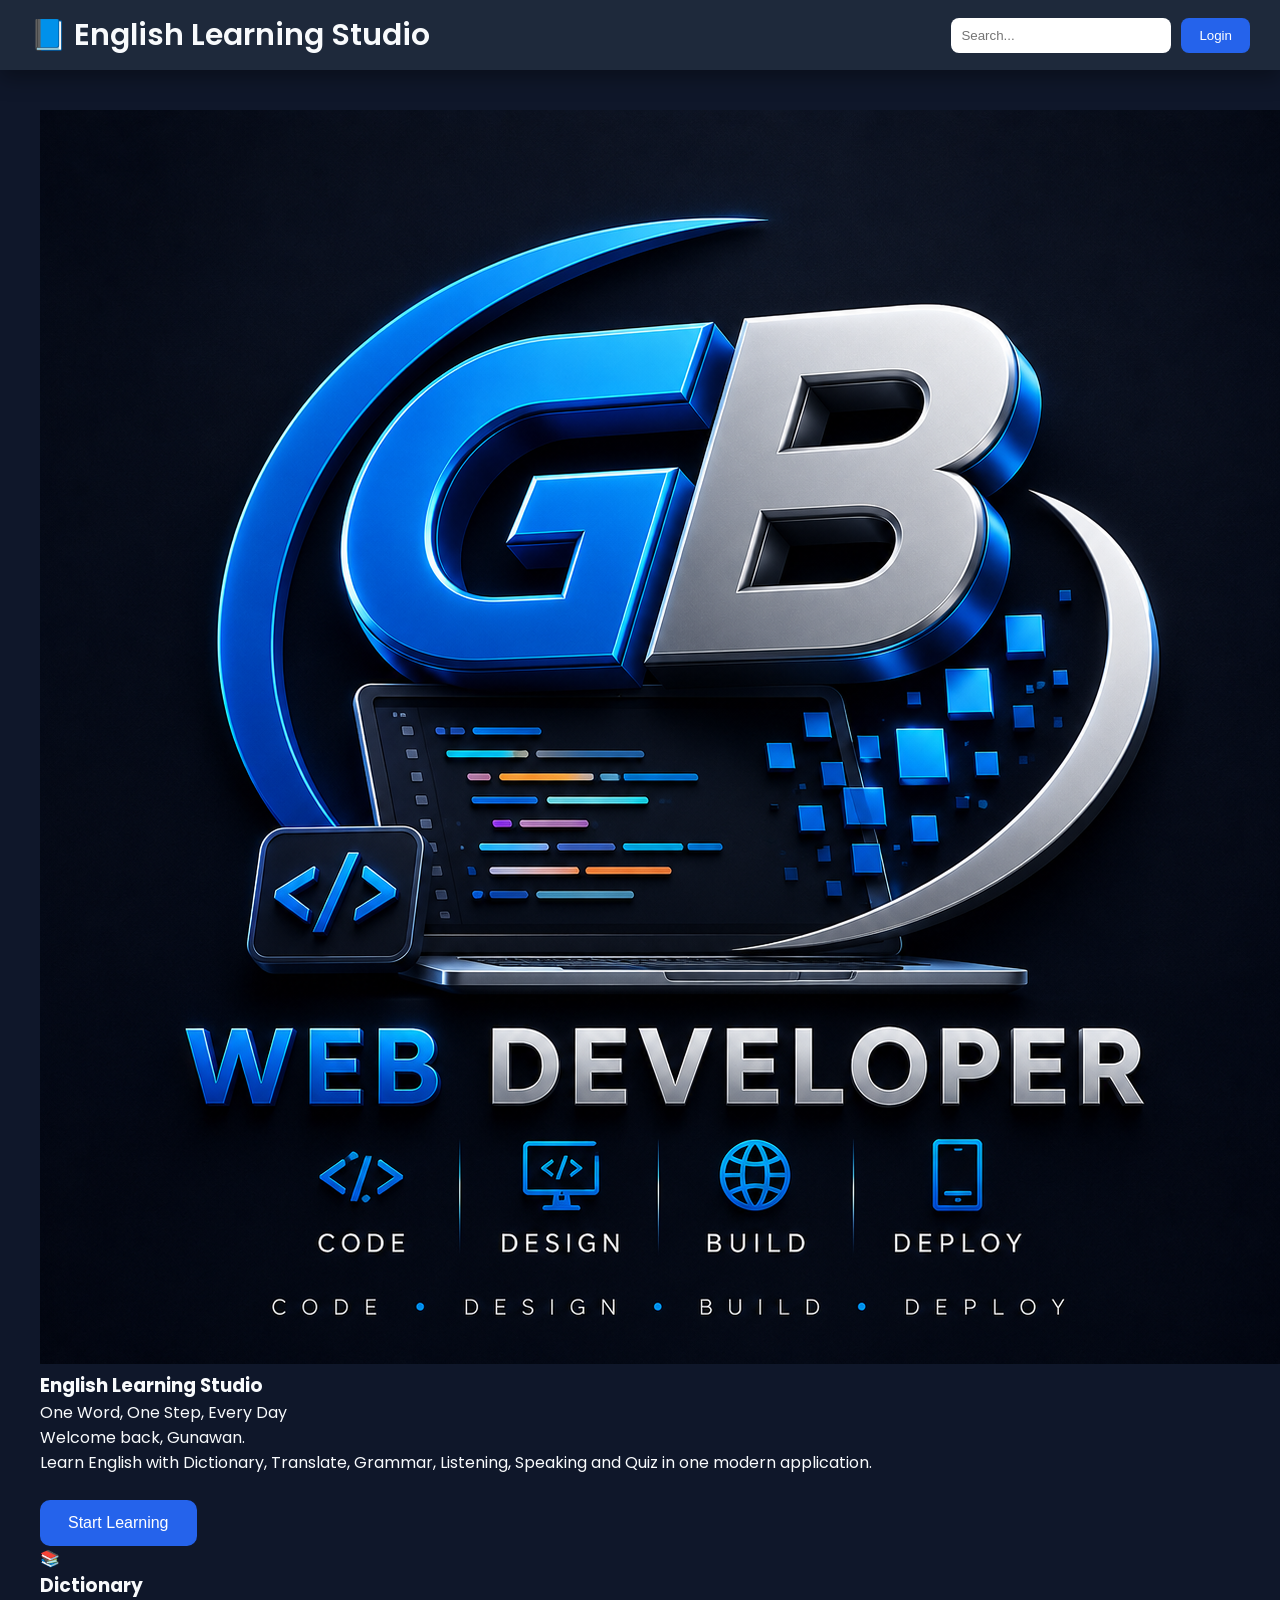
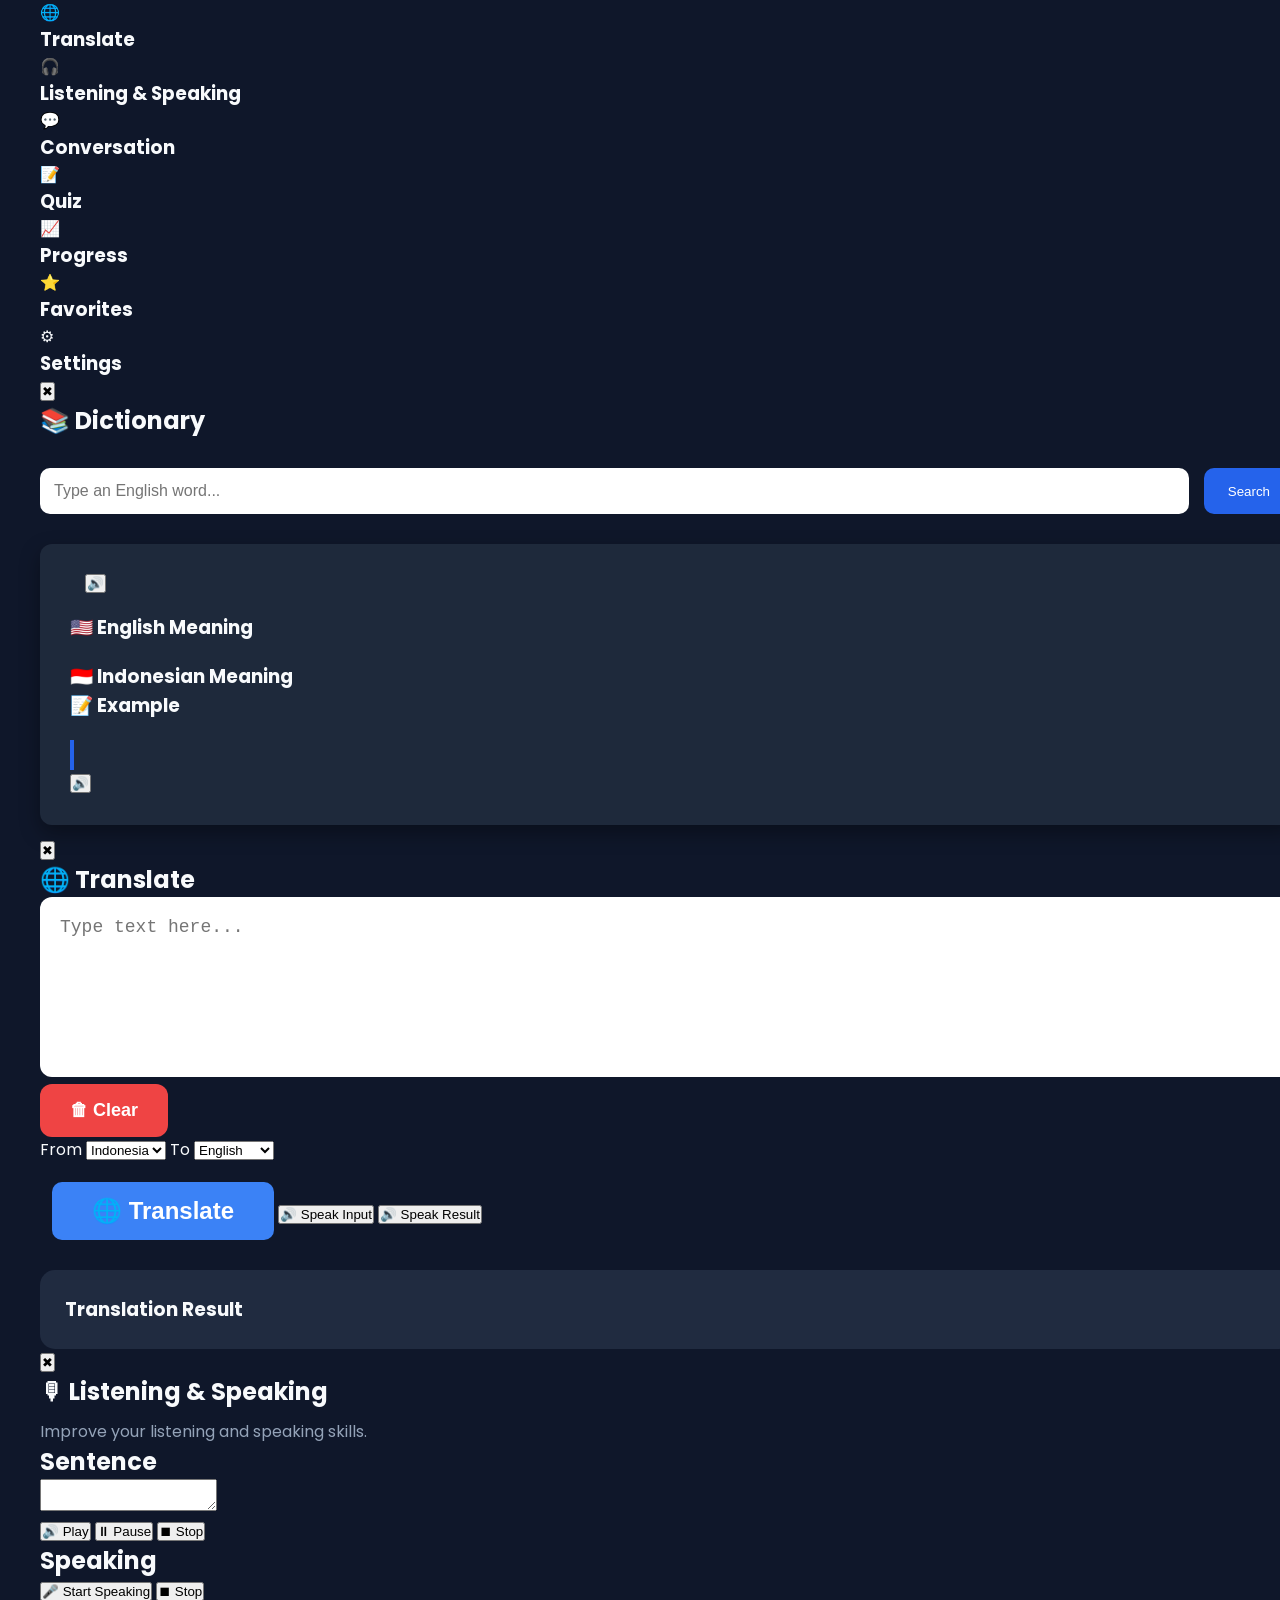
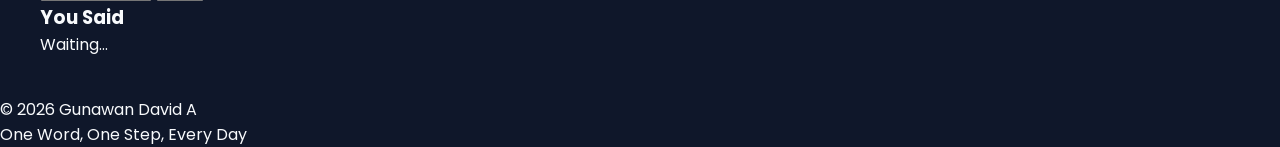
<file: index.html>
<!DOCTYPE html>
<html lang="en">

<head>

    <meta charset="UTF-8">
    <meta name="viewport" content="width=device-width, initial-scale=1.0">

    <title>English Mentor</title>

    <link rel="stylesheet" href="css/style.css">

</head>

<body>

    
    <!--==================================================
        HEADER
    ==================================================-->

    <header>

        <div class="logo">
        <!--    <img
                src="logo/logo_GB.png"
                class="header-logo"
                alt="Logo">
        -->

               📘 English Learning Studio

        </div>


        <div class="header-right">

            <input
                type="text"
                placeholder="Search...">

            <button>

                Login

            </button>

        </div>

    </header>


<!--==================================================
    MAIN
===================================================-->

<main>



<!--==============================
        CONTENT
=================================  -->
       
     
<section id="content">

           <img
                src="logo/Logo_GB.png"
                alt="Logo"
                class="img-logo">
        
            
<!--  =============== DASHBOARD =============  -->
<section id="dashboardPage" class="page active">

    <div class="hero">

        <div class="hero-overlay">

            <div class="hero-title">

                <div>

                    <h1>
                        English Learning Studio
                    </h1>

                    <p class="hero-subtitle">
                        One Word, One Step, Every Day
                    </p>

                </div>

            </div>

            <p class="hero-text">

                Welcome back, Gunawan.<br>

                Learn English with Dictionary,
                Translate, Grammar,
                Listening, Speaking and Quiz
                in one modern application.

            </p>

            <button id="btnStart">
                Start Learning
            </button>


            <!--  =============== HERO MENU =============  -->

            <div class="hero-menu">

                    <div class="menu-card" id="menuDictionary">
                        <div class="menu-icon">📚</div>
                        <h3>Dictionary</h3>
                    </div>

                    <div class="menu-card" id="menuTranslate">
                        <div class="menu-icon">🌐</div>
                        <h3>Translate</h3>
                    </div>

 
                    <div class="menu-card" id="menuListeningSpeaking">
                        <div class="menu-icon">🎧</div>
                        <h3>Listening & Speaking </h3>
                    </div>

                    <div class="menu-card" id="menuConversation">
                        <div class="menu-icon">💬</div>
                        <h3>Conversation</h3>
                    </div>

                    <div class="menu-card" id="menuQuiz">
                        <div class="menu-icon">📝</div>
                        <h3>Quiz</h3>
                    </div>

                    <div class="menu-card" id="menuProgress">
                        <div class="menu-icon">📈</div>
                        <h3>Progress</h3>
                    </div>

                    <div class="menu-card" id="menuFavorites">
                        <div class="menu-icon">⭐</div>
                        <h3>Favorites</h3>
                    </div>

                    <div class="menu-card" id="menuSettings">
                        <div class="menu-icon">⚙</div>
                        <h3>Settings</h3>
                    </div>

                </div>
          
        </div>

    </div>

</section>




<!--  =============== DICTIONARY =============  -->

    <div id="dictionaryModal" class="modal">

        <div class="modal-content">

            <button
                id="btnCloseDictionary"
                class="modal-close">
                ✖
            </button>

            <h1>📚 Dictionary</h1>

            <div class="dictionary-search">

                <input
                    id="txtWord"
                    type="text"
                    placeholder="Type an English word...">

                <button id="btnSearch">
                    Search
                </button>

            </div>

            <div class="dictionary-result">
                <div class="word-header">
                    <h2 id="word"></h2>
                    <button id="btnSpeakWord">
                        🔊
                    </button>
                </div>

                <p id="phonetic"></p>
                <p id="partOfSpeech"></p>
                <h3>🇺🇸 English Meaning</h3>
                <p id="meaning"></p>
                <h3>🇮🇩 Indonesian Meaning</h3>
                <p id="meaningID"></p>
                <h3>📝 Example</h3>
                <div class="example-box">

                    <div class="example-content">
                        <p id="example"></p>
                        <p id="exampleID"></p>
                    </div>

                    <button id="btnSpeakExample">
                        🔊
                    </button>

                </div>
            </div>
        </div>
    </div>



<!--  ============== TRANSLATE ===================  -->

    <div id="translateModal" class="modal">

        <div class="modal-content">

                <button
                    id="btnCloseTranslate"
                    class="modal-close">
                    ✖
                </button>


                <h1>🌐 Translate</h1>

                <div class="translate-box">

                    <div class="translate-input">

                        <textarea
                            id="txtTranslate"
                            placeholder="Type text here..."></textarea>

                        <button
                            id="btnClearTranslate"
                            class="btn-clear">

                            🗑 Clear

                        </button>

                    </div>

                    <div class="translate-option">

                        <label>From</label>

                        <select id="fromLanguage">
                            <option value="id">Indonesia</option>
                            <option value="en">English</option>
                        </select>

                        <label>To</label>

                        <select id="toLanguage">
                            <option value="en">English</option>
                            <option value="id">Indonesia</option>
                        </select>

                    </div>

                
                    <div class="translate-button">

                        <button id="btnTranslate">
                            🌐 Translate
                        </button>
                        <button id="btnSpeakInput">
                            🔊 Speak Input
                        </button>
                        <button id="btnSpeakResult">
                            🔊 Speak Result
                        </button>

                    </div>


                    <div class="translate-result">

                        <h3>Translation Result</h3>
                        <p id="translateResult"></p>

                    </div>

                </div>


        </div>

    </div>


<!--==================================================
LISTENING & SPEAKING
==================================================-->

    <div id="listeningModal" class="modal">

        <div class="modal-content">

            <button
                id="btnCloseListening"
                class="modal-close">
                ✖
            </button>

            <h1>🎙 Listening & Speaking</h1>

            <p class="subtitle">
                Improve your listening and speaking skills.
            </p>

            <div class="listen-wrapper">

                <!--================ LEFT ================-->

                <div class="listen-left">
                    <h2>Sentence</h2>

                    <textarea
                        id="listenText"
                        placeholder="Type English text here...">
                    </textarea>

                    <div class="listen-buttons">
                        <button id="btnPlayVoice">
                            🔊 Play
                        </button>

                        <button id="btnPauseVoice">
                            ⏸ Pause
                        </button>

                        <button id="btnStopVoice">
                            ⏹ Stop
                        </button>

                    </div>

                </div>

                <!--================ RIGHT ================-->

                <div class="listen-right">

                    <h2>Speaking</h2>
                    <button id="btnStartSpeak">
                        🎤 Start Speaking
                    </button>

                    <button id="btnStopSpeak">
                        ⏹ Stop
                    </button>

                    <h3>You Said</h3>

                    <div id="speechResult">
                        Waiting...
                    </div>

                </div>

            </div>

        </div>

    </div>




    




        
    </main>

    <!--==================================================
        FOOTER
    ==================================================-->

    <footer>

        © 2026 Gunawan David A
        <br>
        One Word, One Step, Every Day

    </footer>

    <script src="js/main.js"></script>
    <script src="js/dictionary.js"></script>
    <script src="js/translate.js"></script>

</body>

</html>
</file>
<file: css/style.css>
@import url('https://fonts.googleapis.com/css2?family=Poppins:wght@300;400;500;600;700&display=swap');

:root{
    
    --primary-color:#2563EB;
    --secondary-color:#14B8A6;

    --background-color:#0F172A;
    --sidebar-color:#1E293B;
    --card-color:#1E293B;

    --text-color:#F8FAFC;
    --text-secondary:#94A3B8;

    --border-color:#334155;

    --shadow:0 8px 20px rgba(0,0,0,.35);

    --radius:12px;

    --transition:.3s ease;
    --header-height:70px;

}

*{
    margin:0;
    padding:0;
    box-sizing:border-box;
}


/*==================================================
    BODY
==================================================*/

body{

    font-family:'Poppins',sans-serif;
    background:var(--background-color);
    color:var(--text-color);
    min-height:100vh;

}

/*==================================================
    HEADER
==================================================*/

header{

    height:var(--header-height);
    display:flex;
    justify-content:space-between;
    align-items:center;
    padding:0 30px;
    background:var(--sidebar-color);
    box-shadow:var(--shadow);
    backdrop-filter:blur(10px);
 



}

.logo{

    font-size:30px;
    font-weight:600;

}

.header-right{
    display:flex;
    gap:10px;
    align-items:center;
}


.header-right input{

    width:220px;
    padding:10px;
    border:none;
    border-radius:8px;

    transition:var(--transition);

}

.header-right input:focus{

    outline:none;
    width:280px;

}


.header-right button{

    padding:10px 18px;
    border:none;
    border-radius:8px;
    background:var(--primary-color);
    color:white;
    cursor:pointer;

}


/*==================================================
     MAIN
==================================================*/

main{

    display:flex;
    min-height:calc(100vh - var(--header-height) - 50px);
    align-items:flex-start;

}


aside{

    width:260px;
    background:var(--sidebar-color);
    padding:25px;
    overflow-y:auto;

}

aside ul{
    list-style:none;
}


aside li{

    padding:15px;
    cursor:pointer;
    border-radius:10px;
    transition:var(--transition);

}

aside li:hover{
    background:var(--primary-color);
}

#content{
    flex:1;
    padding:40px;
}


/*==================================================
WELCOME
==================================================*/

.subtitle{
    color:var(--text-secondary);
    margin-top:10px;
}


/* -------------------- GOAL BOX ------------------ */
.goal-box{

    margin-top:35px;
    padding:30px;
    background:var(--card-color);
    border-radius:var(--radius);
    box-shadow:var(--shadow);

}

.goal-box h2{
    margin-bottom:15px;
}


.goal-box ul{
    margin-top:20px;
    margin-left:25px;
}


.goal-box li{
    margin-bottom:12px;
}

#btnStart{

    margin-top:25px;
    padding:14px 28px;
    border:none;
    border-radius:10px;
    background:var(--primary-color);
    color:white;
    font-size:16px;
    cursor:pointer;
    transition:var(--transition);

}


#btnStart:hover{
    transform:translateY(-3px);
}


/* -------------------- DASH BOARD ------------------ */
.dashboard{
    display:grid;
    grid-template-columns:repeat(2,1fr);
    gap:25px;
    margin-top:40px;
}


/* ------------------------ CARD -------------------- */
.card{

    background:var(--card-color);
    border-radius:var(--radius);
    padding:30px;
    box-shadow:var(--shadow);
    transition:var(--transition);

}

.card:hover{

    transform:translateY(-6px);
    box-shadow:0 15px 30px rgba(0,0,0,.45);

}


.card h3{

    margin-bottom:20px;

}

.card p{

    font-size:22px;
    font-weight:600;

}



/*==================================================
PAGE
==================================================*/

.page{
    display:none;
}

.page.active{
    display:block;
}


/*==================================================
DICTIONARY
==================================================*/

.dictionary-search{

    display:flex;
    gap:15px;
    margin-top:30px;
    margin-bottom:30px;

}

.dictionary-search input{

    flex:1;
    padding:14px;
    border:none;
    border-radius:10px;
    font-size:16px;

}

.dictionary-search button{

    padding:14px 24px;
    border:none;
    border-radius:10px;
    cursor:pointer;
    background:var(--primary-color);
    color:white;
    transition:var(--transition);

}

.dictionary-search button:hover{

    background:var(--secondary-color);

}


.dictionary-result{

    background:var(--card-color);
    border-radius:var(--radius);
    padding:30px;
    box-shadow:var(--shadow);
    margin-bottom:12px;

}



#word{

    font-size:34px;
    margin-bottom:10px;

}

#phonetic{

    color:var(--secondary-color);
    margin-bottom:20px;

}

#meaning{

    margin-top:20px;
    line-height:1.8;

}


#example{

    margin-top:20px;
    padding:15px;
    border-left:4px solid var(--primary-color);
    color:var(--text-secondary);

}


#partOfSpeech{

    color:var(--secondary-color);
    font-weight:600;
    margin-bottom:15px;

}


/*==================================================
TRANSLATE
==================================================*/

.translate-panel{

    max-width:900px;
    margin-top:30px;

}

.translate-language{

    display:flex;
    gap:15px;
    margin-bottom:20px;

}


.translate-language select{

    flex:1;
    height:56px;
    padding:0 18px;
    font-size:22px;
    font-weight:700;
    color:#222;
    background:#FFFFFF;
    border-radius:12px;
    border:none;

}


#btnSwap{

    width:90px;
    height:56px;
    font-size:24px;
    font-weight:bold;
    border-radius:12px;

}

#txtTranslate{

    width:100%;
    height:180px;
    padding:20px;
    border:none;
    border-radius:12px;
    resize:none;
    font-size:18px;

}

#btnTranslate{

    margin-top:20px;
    background:#3B82F6;
    color:white;
    border:none;
    border-radius:10px;
    cursor:pointer;

    margin-left:12px;

    font-size:24px;
    font-weight:700;
    height:58px;
    padding:0 40px;

}


#btnTranslate:hover{

    background:#2563EB;

}


.translate-result{

    margin-top:30px;
    background:#202B40;
    padding:25px;
    border-radius:15px;

}


/*==================================================
  SPEAKER
==================================================*/


.word-header{

    display:flex;
    align-items:center;
    gap:15px;
    margin-bottom:15px;

}

#btnSpeak{

    width:48px;
    height:48px;
    border:none;
    border-radius:50%;
    background:#3B82F6;
    color:white;
    font-size:24px;
    cursor:pointer;
    transition:.25s;

}

#btnSpeak:hover{

    transform:scale(1.08);
    background:#2563EB;

}


.speaker-btn{

    margin-top:15px;
    padding:10px 16px;
    font-size:22px;
    border:none;
    border-radius:10px;
    cursor:pointer;
    background:#2ECC71;
    color:white;
    transition:0.3s;

}

.speaker-btn:hover{

    background:#27AE60;

}

.translate-group{
    display:flex;
    align-items:center;
}


#btnClearTranslate{

    margin-left:auto;
    padding:16px 30px;
    background:#EF4444;
    color:white;
    border:none;
    border-radius:12px;
    font-size:18px;
    font-weight:600;
    cursor:pointer;
    transition:.3s;

}

#btnClearTranslate:hover{
    background:#DC2626;
}
</file>
